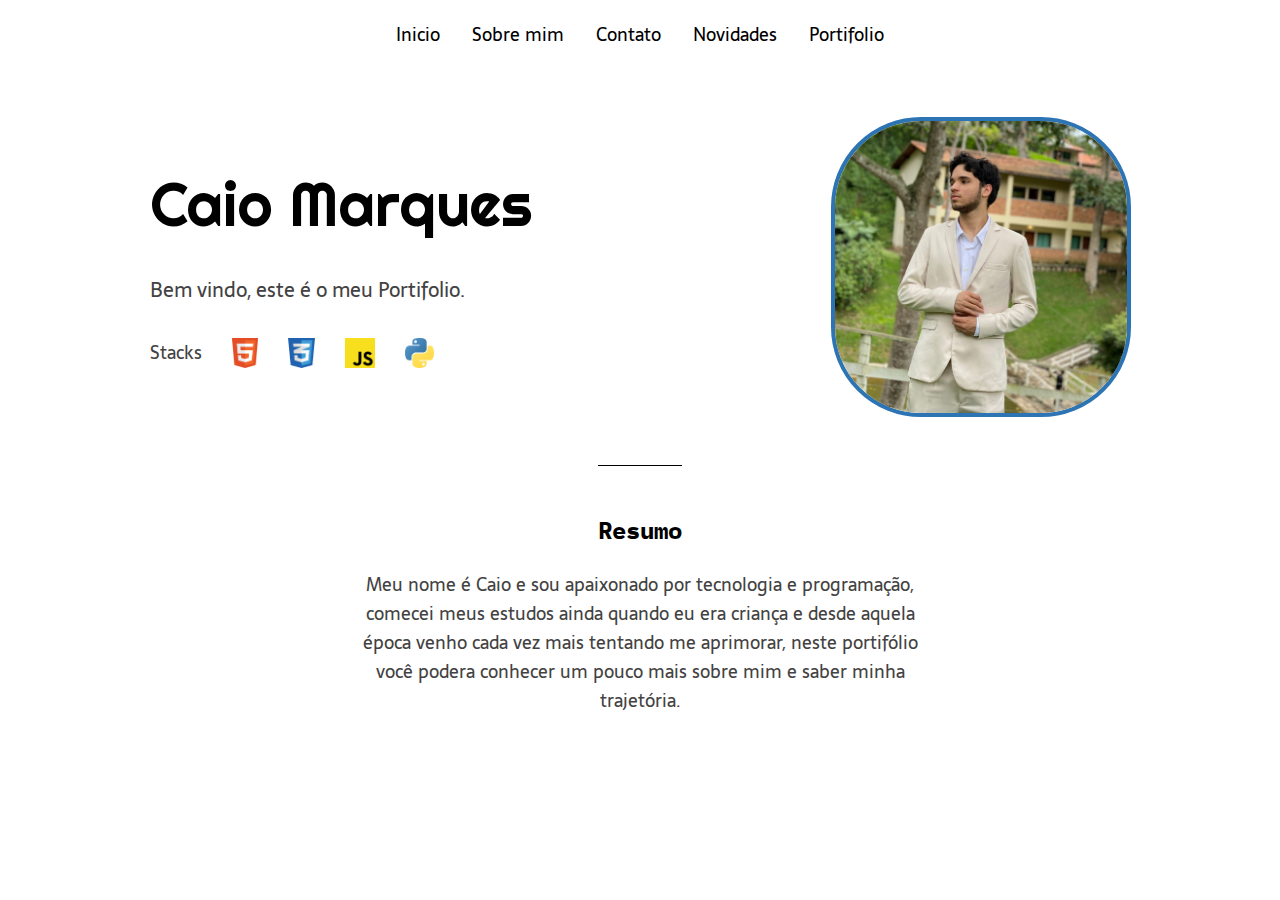
<file: index.html>
<!DOCTYPE html>
<html lang="Pt-BR">
<head>
    <meta charset="UTF-8">
    <meta name="viewport" content="width=device-width, initial-scale=1.0">
    <meta name="description" content="Meu Portifolio Pessoal">
    <title>Meu site pessoal onde você podera descobrir sobre mim</title>
    <link rel="stylesheet" type="text/css" href="style.css">
</head>

<body class="gradiente">
    <header class="cabecalho"> 
    <nav class="cabecalho-menu">
        <a class="cabecalho-menu-item" href="index.html">Inicio</a>
        <a class="cabecalho-menu-item" href="pagina2.html">Sobre mim</a>
        <a class="cabecalho-menu-item" href="pagina4.html">Contato</a>
        <a class="cabecalho-menu-item" href="pagina5.html">Novidades</a>
        <a class="cabecalho-menu-item" href="pagina6.html">Portifolio</a>
    </nav>
    
    </header>

    <main class="conteudo">
        <section class="conteudo-principal">
            <div class="conteudo-principal-escrito">
               <h1 class="conteudo-principal-escrito-titulo">Caio Marques</h1>
               <h2 class="conteudo-principal-escrito-subtitulo">Bem vindo, este é o meu Portifolio.</h2>

               <div class="iconeslinguagem">
                <a class="stacks">Stacks</a>
                <img  class="iconeslinguagem2" src="html-icon.png">
                <img class="iconeslinguagem2" src="css-icon.png">
                <img class="iconeslinguagem2" src="javascript-programming-language-icon.png">
                <img class="iconeslinguagem2" src="python-programming-language-icon.png">
               </div>
            </div>
            <img class="imagem" src="SAVE_20211218_213241.jpg" alt="imagem">
        </section>
           
        <section class="conteudo-secundario">
           <h3 class="conteudo-secundario-titulo">Resumo</h3>
           <p class="conteudo-secundario-paragrafo">Meu nome é Caio e sou apaixonado por tecnologia e programação, comecei meus estudos ainda quando eu era criança e desde aquela
            época venho cada vez mais tentando me aprimorar, neste portifólio você podera conhecer um pouco mais sobre mim e saber minha trajetória.</p>
        </section>
    </main>

    <footer class="rodape">
    </footer>
</body>

</html>
</file>
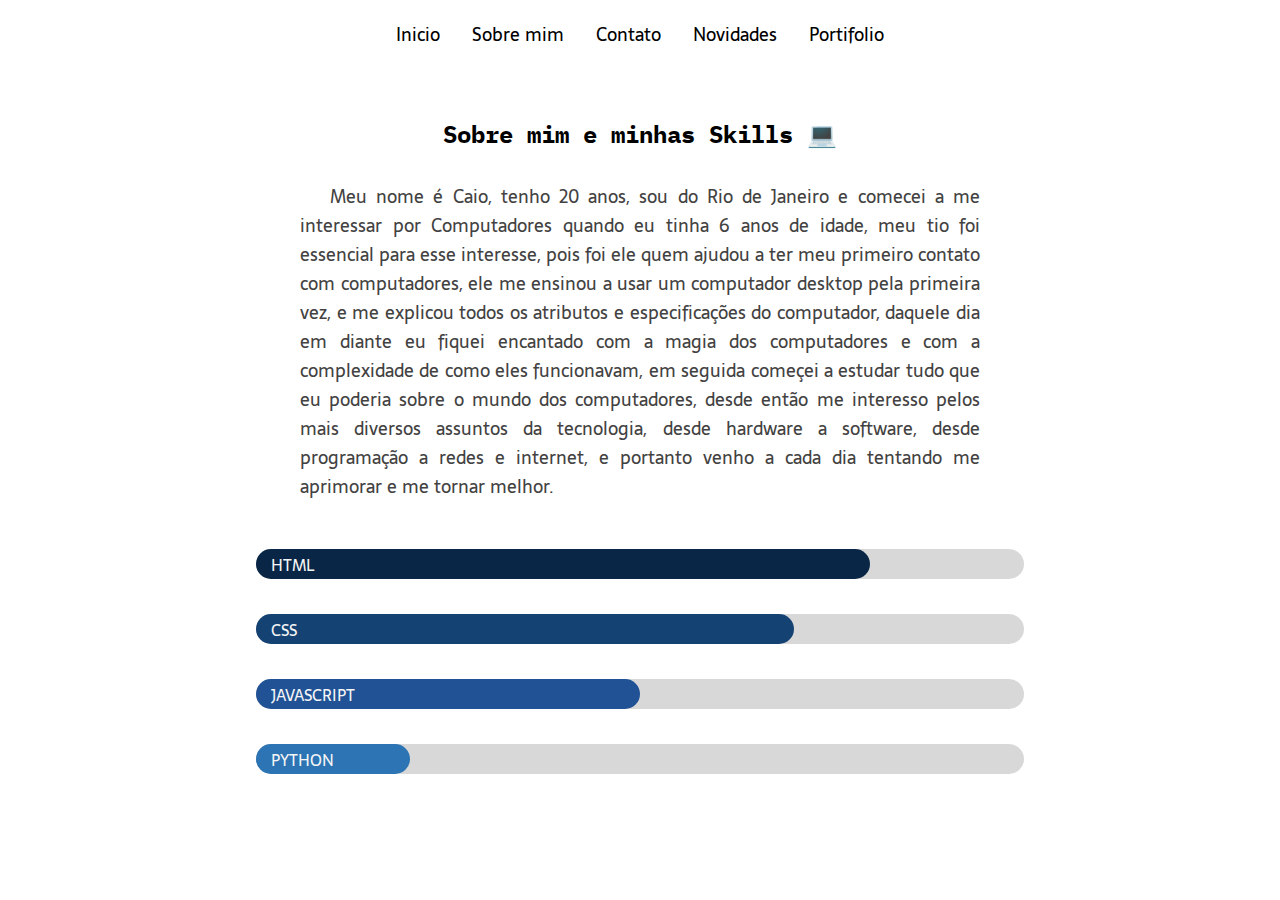
<file: pagina2.html>
<!DOCTYPE html>
<html lang="Pt-BR">
<head>
    <meta charset="UTF-8">
    <meta name="viewport" content="width=device-width, initial-scale=1.0">
    <meta name="description" content="Segurança 24 Horas para seu domicilio ou empresa">
    <title>Bem vindo, este é o meu Portifolio.</title>
    <link rel="stylesheet" type="text/css" href="style.css">
</head>

<body class="gradiente">
    <header class="cabecalho"> 
    <nav class="cabecalho-menu">
        <a class="cabecalho-menu-item" href="index.html">Inicio</a>
        <a class="cabecalho-menu-item" href="pagina2.html">Sobre mim</a>
        <a class="cabecalho-menu-item" href="pagina4.html">Contato</a>
        <a class="cabecalho-menu-item" href="pagina5.html">Novidades</a>
        <a class="cabecalho-menu-item" href="pagina6.html">Portifolio</a>
    </nav>
    
    </header>

    <main class="conteudo">
        <section class="conteudo-principal">
            <div class="conteudo-principal-escrito">
                <h3 class="conteudo-secundario-titulo-terceiro"> Sobre mim e minhas Skills 💻</h3>
                <p class="conteudo-secundario-paragrafo-terceiro"> Meu nome é Caio, tenho 20 anos, sou do Rio de Janeiro e comecei a me interessar por Computadores quando eu tinha 6 anos de idade, meu tio foi essencial para esse interesse, pois foi ele quem ajudou a ter meu primeiro contato com computadores, ele me ensinou a usar um computador desktop pela primeira vez, e me explicou todos os atributos e especificações do computador, daquele dia em diante eu fiquei encantado com a magia dos computadores e com a complexidade de como eles funcionavam, em seguida começei a estudar tudo que eu poderia sobre o mundo dos computadores, desde então me interesso pelos mais diversos assuntos da tecnologia, desde hardware a software, desde programação a redes e internet, e portanto venho a cada dia tentando me aprimorar e me tornar melhor.</p>
            </div>
        </section>
    </main>

    <footer class="rodape"> 

     <div id="Skills">  
        <div class="skillsbar">
            <div id="html">
                <span class="skillarea">html</span>
                <span class="percentage"></span>
            </div>
        </div>


        <div class="skillsbar">
            <div id="css">
                <span class="skillarea">css</span>
                <span class="percentage"></span>
            </div>
        </div>

        <div class="skillsbar">
            <div id="javascript">
                <span class="skillarea">javascript</span>
                <span class="percentage"></span>
            </div>
        </div>

        <div class="skillsbar">
            <div id="Python">
                <span class="skillarea">Python</span>
                <span class="percentage"></span>
            </div>
        </div>

    </div> 

    </footer>
</body>

</html>
</file>
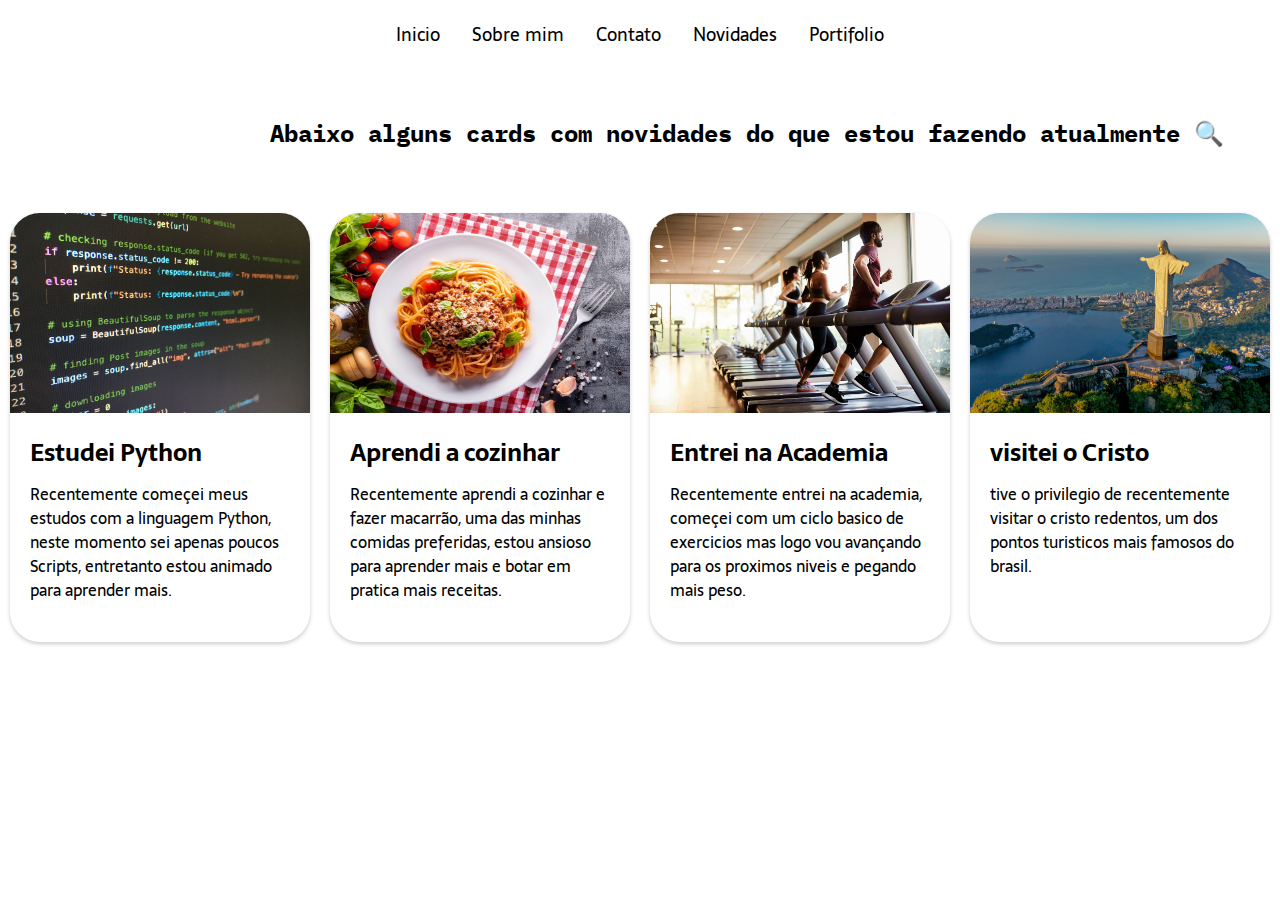
<file: pagina5.html>
<!DOCTYPE html>
<html lang="Pt-BR">
<head>
    <meta charset="UTF-8">
    <meta name="viewport" content="width=device-width, initial-scale=1.0">
    <meta name="description" content="Segurança 24 Horas para seu domicilio ou empresa">
    <title>Bem vindo, este é o meu Portifolio.</title>
    <link rel="stylesheet" type="text/css" href="style.css">
</head>

<body class="gradiente">
    <header class="cabecalho"> 
    <nav class="cabecalho-menu">
        <a class="cabecalho-menu-item" href="index.html">Inicio</a>
        <a class="cabecalho-menu-item" href="pagina2.html">Sobre mim</a>
        <a class="cabecalho-menu-item" href="pagina4.html">Contato</a>
        <a class="cabecalho-menu-item" href="pagina5.html">Novidades</a>
        <a class="cabecalho-menu-item" href="pagina6.html">Portifolio</a>
    </nav>
    </header>


    <main class="cardsconteudo">
        <h3 class="conteudo-secundario-titulo-terceiro-cards"> Abaixo alguns cards com novidades do que estou fazendo atualmente 🔍</h3>
    </main>


    <footer class="rodape"> 

        <div class="cardsespaço">
            <div class="card">
                <img src="comments-python.jpg" alt="Imagem do card">
                <div class="card-body">
                  <h3 class="cardfont">Estudei Python</h3>
                  <p class="cardfont">Recentemente começei meus estudos com a linguagem Python, neste momento sei apenas poucos Scripts, entretanto estou animado para aprender mais.</p>
               
                </div>
              </div>
              
              <div class="card">
                <img src="Macarrão com carne.jpg" alt="Imagem do card">
                <div class="card-body">
                  <h3 class="cardfont">Aprendi a cozinhar</h3>
                  <p class="cardfont">Recentemente aprendi a cozinhar e fazer macarrão, uma das minhas comidas preferidas, estou ansioso para aprender mais e botar em pratica mais receitas.</p>
                  
                </div>
              </div>
    
              <div class="card">
                <img src="academia.jpeg" alt="Imagem do card">
                <div class="card-body">
                  <h3 class="cardfont">Entrei na Academia</h3>
                  <p class="cardfont">Recentemente entrei na academia, começei com um ciclo basico de exercicios mas logo vou avançando para os proximos niveis e pegando mais peso.</p>
                  
                </div>
              </div>
    
              <div class="card">
                <img src="3073-CFwXwozTS6.jpeg" alt="Imagem do card">
                <div class="card-body">
                  <h3 class="cardfont">visitei o Cristo</h3>
                  <p class="cardfont">tive o privilegio de recentemente visitar o cristo redentos, um dos pontos turisticos mais famosos do brasil.</p>
                </div>
              </div>
            </div>

    </footer>
</body>

</html>
</file>
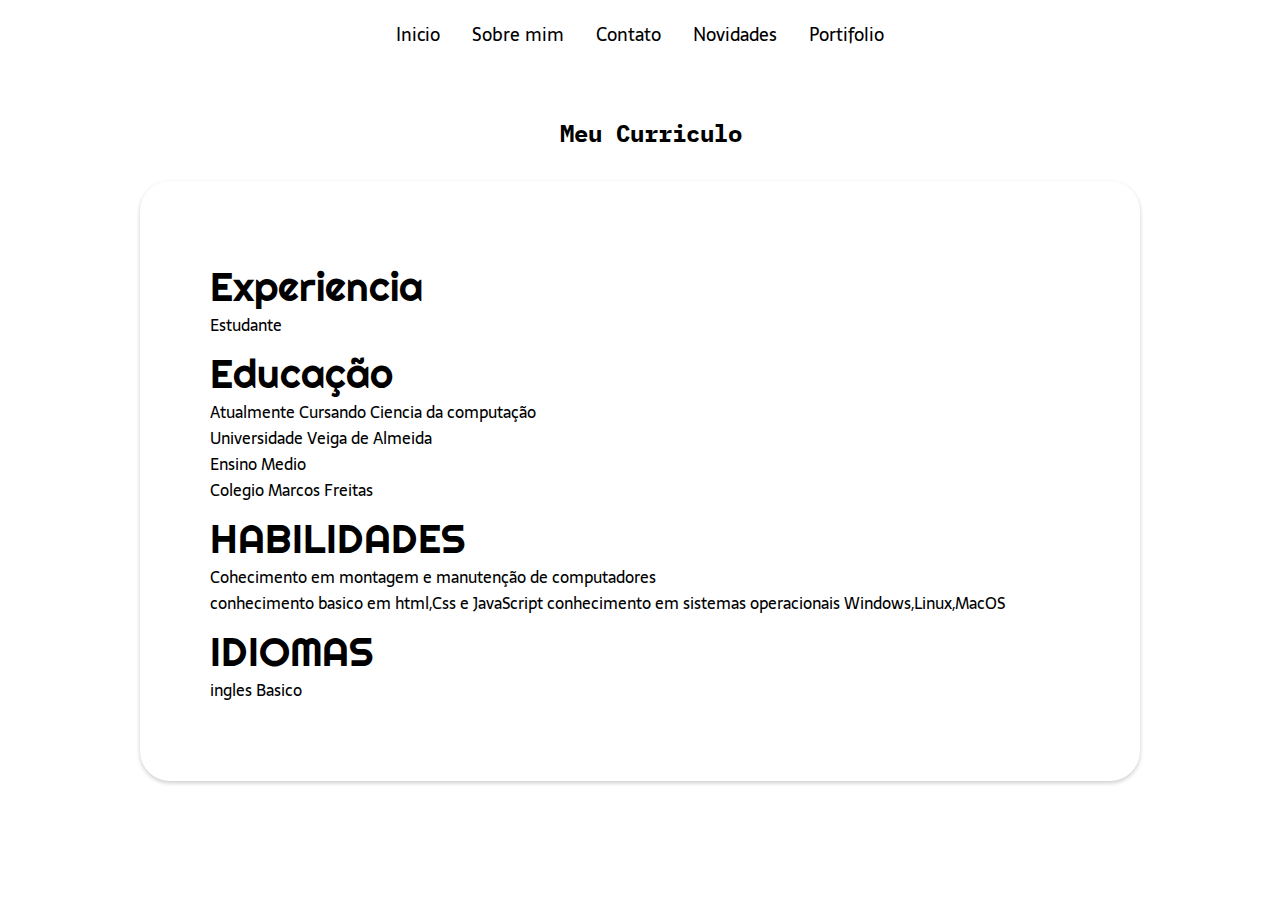
<file: pagina6.html>
<!DOCTYPE html>
<html lang="Pt-BR">
<head>
    <meta charset="UTF-8">
    <meta name="viewport" content="width=device-width, initial-scale=1.0">
    <meta name="description" content="Segurança 24 Horas para seu domicilio ou empresa">
    <title>A Vision Security é uma empresa especializada em Sistemas de Circuito Fechado de TV – CFTV</title>
    <link rel="stylesheet" type="text/css" href="style.css">
</head>

<body class="gradiente">
    <header class="cabecalho"> 
    <nav class="cabecalho-menu">
        <a class="cabecalho-menu-item" href="index.html">Inicio</a>
        <a class="cabecalho-menu-item" href="pagina2.html">Sobre mim</a>
        <a class="cabecalho-menu-item" href="pagina4.html">Contato</a>
        <a class="cabecalho-menu-item" href="pagina5.html">Novidades</a>
        <a class="cabecalho-menu-item" href="pagina6.html">Portifolio</a>
    </nav>
    </header>


    <main class="conteudo">
        <section class="conteudo-principal">
            <div class="conteudo-principal-escrito">
               <h1 class="conteudo-principal-escrito-subtitulo-card-titulo">Meu Curriculo</h1>
            <div class="cardgrandão"> 
                <div class="cardtextograndão">
               <h2 class="conteudo-principal-escrito-subtitulo-card">Experiencia</h2>
               <p class="textoauau">Estudante</p>
               <h3 class="conteudo-principal-escrito-subtitulo-card">Educação</h3>
                <p class="textoauau ">Atualmente Cursando Ciencia da computação </p>
                <a class="textoaiai">Universidade Veiga de Almeida</a>
                <p class="textoauau">Ensino Medio</p>
                <a class="textoaiai">Colegio Marcos Freitas</a>
                <h4 class="conteudo-principal-escrito-subtitulo-card">HABILIDADES</h4>
                <p class="textoauau">Cohecimento em montagem e manutenção de computadores</p>
                <a class="textoaiai">conhecimento basico em html,Css e JavaScript</a>
                <a class="textoaiai">conhecimento em sistemas operacionais Windows,Linux,MacOS</a>
                <h4 class="conteudo-principal-escrito-subtitulo-card">IDIOMAS</h4>
                <a class="textoaiai"> ingles Basico</a>
                </div>
            </div>  
            </div>
            
    </main>


    <footer class="rodape"> 

     

    </footer>
</body>

</html>
</file>
<file: style.css>
@import url('https://fonts.googleapis.com/css2?family=IBM+Plex+Mono&family=Merriweather&family=Poppins:ital,wght@1,500&family=Righteous&family=Sarala&display=swap');

* {
    margin: 0;
    padding: 0;
    box-sizing: border-box;
    text-decoration: none;
}

body {
    font-size: 100;
}

.cabecalho {
    display: flex;
    flex-direction: row;
    align-items: center;
    justify-content: space-around;
    padding: 20px;
    margin-bottom: 48px;
    
}


.cabecalho-menu {
    display: flex;
    gap: 32px;
}

.cabecalho-menu-item {
    font-family: 'Sarala', sans-serif;
    color: black;
    font-weight: 400;
    font-size: 18px;
}

.conteudo {
    margin-bottom: 48px;
    
}

.conteudo-principal {
    display: flex;
    flex-direction: row;
    align-items: center;
    justify-content: space-around;
    animation: fade-up 0.5s;
}

.conteudo-principal-escrito {
    display: flex;
    flex-direction: column;
    gap: 32px;
}

.conteudo-principal-escrito-titulo {
    font-family: 'Righteous', cursive;
    font-weight: 400;
    font-size: 60px;
    color: black;
}


.conteudo-principal-escrito-subtitulo {
    font-family: 'Sarala', sans-serif;
    font-weight: 400;
    font-size: 20px;
    color: #434242;
}

.conteudo-principal-escrito-botão {
    background-color: #ecd6c4;
    width: 180px;
    height: 67px;
    border: none;
    box-shadow: 4px 5px 4px rgba(0, 0, 0, 0.25);
    border-radius: 20px;
    font-family: 'Sarala', sans-serif;
    font-weight: 400;
    font-size: 21px;
    color: #2f2325
}

.conteudo-principla-imagem {
    height: 430px;
}

.conteudo-secundario {
    display: flex;
    flex-direction: column;
    align-items: center;
    gap: 24px;
    margin-top: 48px;
    animation: fade-up 0.5s;
}

.conteudo-secundario-titulo {
    border-top: 0.4px solid black;
    padding-top: 48px;
    font-family: 'IBM Plex Mono', monospace;
    font-size: 24px;
    color: black;
}

.conteudo-secundario-paragrafo {
    font-family: 'Sarala', sans-serif;
    font-weight: 300;
    font-size: 18px;
    color: #434242;
    text-align: center;
    margin-left: 350px;
    margin-right: 350px;
     
}

.imagem{
    width: 300px;
    height: 300px;
    border-radius: 30%;
    border: 4px solid;
    border-color: #2C74B3;
}

.gradiente {
   background-color: white;
    
   }
   
   
    @keyframes colors {
       0% {
           background-position: 0% 50%;
       }
   
       50% {
           background-position: 100% 50%;
       }
   
       100% {
           background-position: 0% 50%;
       }
   
    }

    .cabecalho-menu-logo {
        color: white;
        font-family: 'Sarala', sans-serif; 
        justify-content: right;
    }

    .menu-interativo {
        background-color: white;
        border-radius: 50%;
        width: 50px;
        height: 50px;
        position: fixed;
    }

    .icones {
        width: 50px;
        height: 50px;
    }

    #skills {
        font-size: 20px;
        margin: 45px auto;
        overflow: hidden;
    }

    .skillsbar {
        width: 60%;
        height: 30px;
        background-color: rgb(216, 216, 216);
        border-radius: 1000px;
        text-transform: uppercase;
        margin: 35px auto; 
    }

    .skillarea {
        font-size: 16px;
        z-index: 1;
        position: absolute;
        margin-top: 3px;
        margin-left: 15px;
        text-shadow: none;
        color: whitesmoke;
        font-family: 'Sarala', sans-serif;
    }

    .percentage {
        z-index: 3;
        position: relative;
        margin-right: 15px;
        margin-top: 5px;
        float: right;
        text-shadow: none;
        color: whitesmoke;
        font-family: 'Sarala', sans-serif;
        font-size: 13px;

    }


    #html {
        width: 80%;
        animation: animate-html 3s;
        height: 30px;
        position: relative;
        border-radius: 1000px;
        background-color: #0A2647;
    }

    #css {
        width: 70%;
        animation: animate-css 3s;
        height: 30px;
        position: relative;
        border-radius: 1000px;
        background-color: #144272;
    }

    #javascript {
        width: 50%;
        animation: animate-javascript 3s;
        height: 30px;
        position: relative;
        border-radius: 1000px;
        background-color: #205295;
    }


    #Python {
        width: 20%;
        animation: animate-Python 3s;
        height: 30px;
        position: relative;
        border-radius: 1000px;
        background-color: #2C74B3;
    }

    @keyframes animate-html {
        from {width: 0px;}
        to { width: 80%;}
    }

    @keyframes animate-css {
        from {width: 0px;}
        to { width: 70%;}
    }

    @keyframes animate-javascript {
        from {width: 0px;}
        to { width: 50%;}
    }

    @keyframes animate-Python {
        from {width: 0px;}
        to { width: 20%;}
    }

    .conteudo-secundario-paragrafo-terceiro {
        font-family: 'Sarala', sans-serif;
        font-size: 18px;
        color: #434242;
        text-align: justify;
        text-indent: 30px;
        margin-left: 300px;
        margin-right: 300px;
        }

        .conteudo-secundario-titulo-terceiro {
            padding-top: 1px;
            font-family: 'IBM Plex Mono', monospace;
            font-size: 24px;
            color: black;
            text-align: center;
            animation: fade-up 0.5s;
        }

.stacks {
    font-family: 'Sarala', sans-serif;
    font-size: 18px;
    color: #434242;
    display: flex;
    flex-direction: row;
    justify-content: start;
    
}

.iconeslinguagem{
    width: 30px;
    height: 30px;
    display: flex;
    flex-direction: row;
}

.iconeslinguagem2 {
    width: 30px;
    height: 30px;
    display: flex;
    flex-direction: row;
    margin-left: 100%;
}
 

form {
    max-width: 350px;
    margin: 0 auto;
    display: flex;
    flex-direction: column;
  }
  
  label {
    font-weight: bold;
    margin-bottom: 10px;
  }
  
  input,
  textarea {
    padding: 10px;
    margin-bottom: 20px;
    border: 2px solid #ccc;
    border-radius: 50px;
    font-size: 16px;
  }
  
  button {
    padding: 10px;
    background-color: #19A7CE;
    color: #fff;
    border: none;
    border-radius: 50px;
    font-size: 16px;
    cursor: pointer;
  }
  
  button:hover {
    background-color: grey;
  }
  
.texto {
    font-family: 'IBM Plex Mono', monospace;
    color: #434242;;
}

.redesociais {
    width: 30px;
    height: 30px;
    display: flex;
    flex-direction: row;
    justify-content: flex-start;
    margin-left: 610px;
    margin-top: 70px;
    
}

.formulario123 {
    margin-right: 0px;
    animation: fade-up 0.5s;
    

}

.stacks123 {
    font-family: 'Sarala', sans-serif;
    font-size: 18px;
    color: #434242;
   
    
}


.card {
    max-width: 300px;
    margin: 0 auto;
    background-color: #fff;
    border-radius: 30px;
    box-shadow: 0 2px 4px rgba(0,0,0,0.2);
    overflow: hidden;
  }
  
  .card img {
    width: 300px;
    height: 200px;
    display: block;
  }
  
  .card-body {
    padding: 20px;
  }
  
  .card-body h3 {
    font-size: 24px;
    margin-bottom: 10px;
  }
  
  .card-body p {
    font-size: 16px;
    line-height: 1.5;
    margin-bottom: 20px;
  }
  
  .button {
    display: inline-block;
    padding: 10px 20px;
    background-color: #2C74B3;
    color: #fff;
    text-decoration: none;
    border-radius: 50px;
    font-size: 16px;
    font-family: 'Sarala', sans-serif;
    transition: background-color 0.2s ease;
    margin-top: 10px;
  }
  
  .button:hover {
    background-color: #002B5B;
  }
  

.cardsconteudo {
    display: flex;
    flex-direction: row;
    animation: fade-up 0.5s;
}

.cardfont {
    font-family: 'Sarala', sans-serif;
}

.cardsespaço {
    display: flex;
    flex-direction: row;
    animation: fade-up 0.5s;
    
}

.conteudo-secundario-titulo-terceiro-cards {
    font-family: 'IBM Plex Mono', monospace;
    font-size: 24px;
    color: black;
    text-align: center;
    margin-left: 270px;
    padding-bottom: 5%;
}
.textoauau {
    font-family: 'Sarala', sans-serif; 
}

.textoaiai {
    font-family: 'Sarala', sans-serif;
}

.cardgrandão {
    width: 1000px;
    height: 600px;
    background-color: #fff;
    border-radius: 30px;
    box-shadow: 0 2px 4px rgba(0,0,0,0.2);
    overflow: hidden;
}

.cardtextograndão {
    margin-left: 70px;
    margin-right: 90px;
    margin-top: 70px;
}

.conteudo-principal-escrito-subtitulo-card {
    padding-top: 10px;
    font-family: 'Righteous', cursive;
    font-weight: 200;
    font-size: 40px;
    color: black;
}

.conteudo-principal-escrito-subtitulo-card-titulo {
    margin-left: 420px;
    font-family: 'IBM Plex Mono', monospace;
    font-size: 24px;
    color: black;

}

::-webkit-scrollbar {
    width: 4px;
}
::-webkit-scrollbar-thumb {
    background-color: #002B5B;
}

@keyframes fade-up {
0% {
    opacity: 0;
    transform: translateY(30px) scale(0.9);
}


100%{
    opacity: 1;
    transform: translateY(0px) scale(1);
}
}

.rodape {
    animation: fade-up 0.5s;
}
</file>
